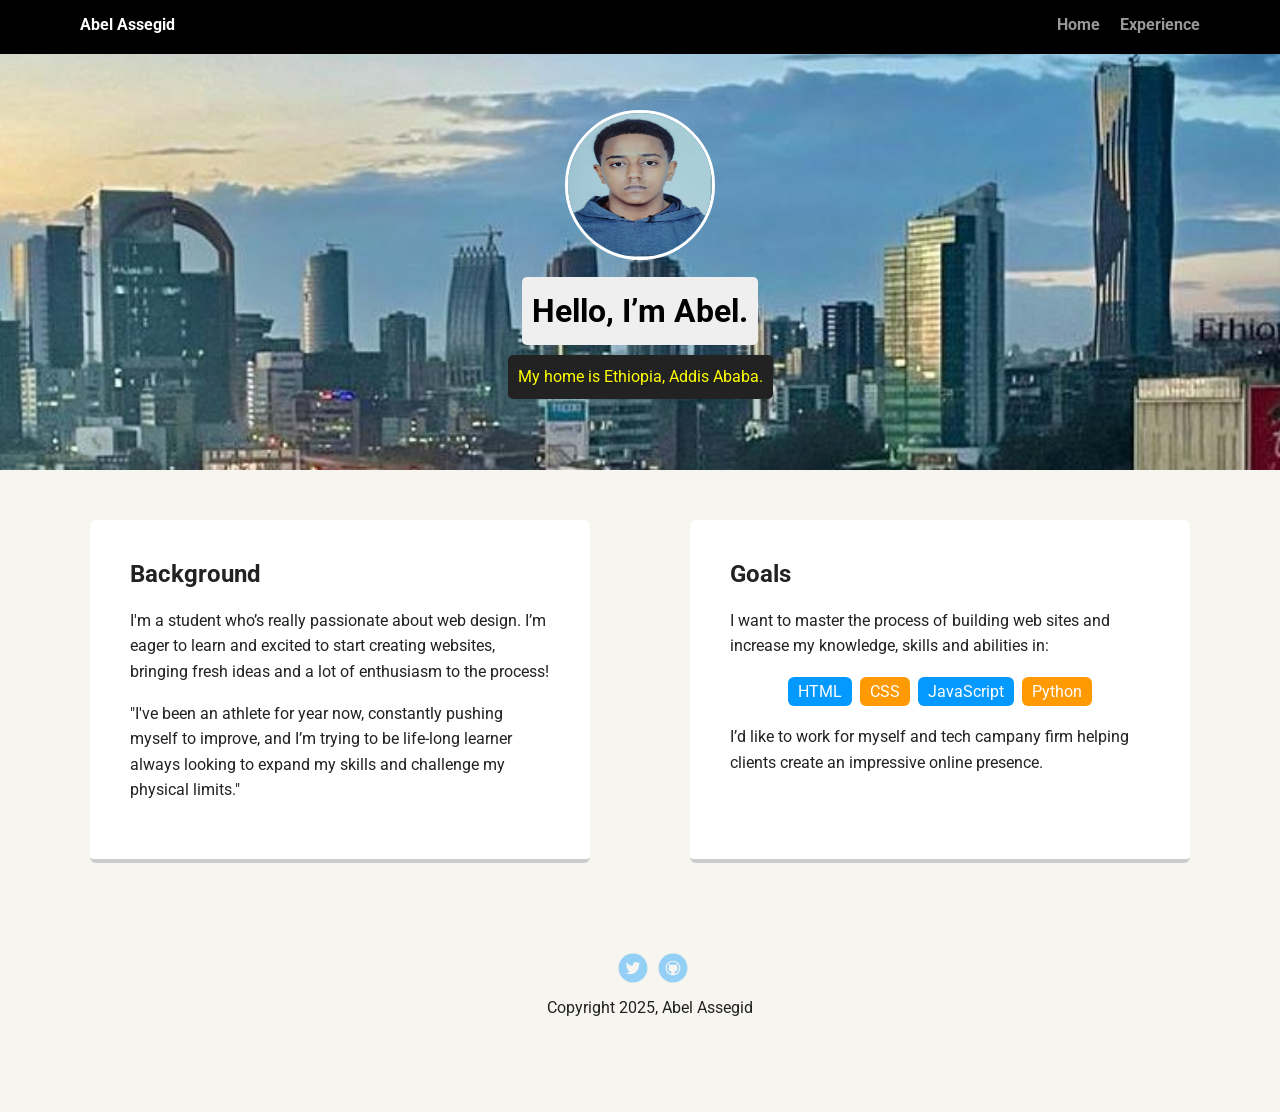
<file: index.html>
<!doctype html>
<html lang="en">
<head>
  <meta charset="utf-8">
  <title>Abel Assegid's Profile</title>
  <meta name="viewport" content="width=device-width, initial-scale=1.0">
  <link rel="stylesheet" href="styles.css">
  <link href="https://fonts.googleapis.com/css?family=Muli%7CRoboto:400,300,500,700,900" rel="stylesheet"></head>
  <body>

    <div class="main-nav">
        <ul class="nav">
          <li class="name">Abel Assegid</li>
          <li><a href="#">Home</a></li>
          <li><a href="experience.html">Experience</a></li>
        </ul>
    </div>

    <header>
      <img src="images/1daa9ab9-7532-4cb3-866c-c7b29c4a1d92.jpeg" alt="Drawing of Abel Assegid" class="profile-image">
      <h1 class="tag name">Hello, I’m Abel.</h1>
      <p class="tag location">My home is Ethiopia, Addis Ababa.</p>
    </header>

    <main class="flex">
      <div class="card">
        <h2>Background</h2>
        <p>I'm a student who’s really passionate about web design. I’m eager to learn and excited to start creating websites, bringing fresh ideas and a lot of enthusiasm to the process!</p>
        <p>"I've been an athlete for year now, constantly pushing myself to improve, and I’m trying to be life-long learner always looking to expand my skills and challenge my physical limits."</p>
      </div> 

      <div class="card">
        <h2>Goals</h2>
        <p>I want to master the process of building web sites and increase my knowledge, skills and abilities in:</p>
        <ul class="skills">
          <li>HTML</li>
          <li>CSS</li>
          <li>JavaScript</li>
          <li>Python</li>
        </ul>
        <p>I’d like to work for myself and tech campany firm helping clients create an impressive online presence.</p>
      </div> 
    </main>
    <footer>
      <ul>
        <li><a href="https://x.com/abelto_lit" class="social twitter">Twitter</a></li>
        <li><a href="https://github.com/abelassegid/Project-1" class="social github">Github</a></li>
      </ul>
      <p class="copyright">Copyright 2025, Abel Assegid</p>
    </footer>
  </body>
  </html>
</file>
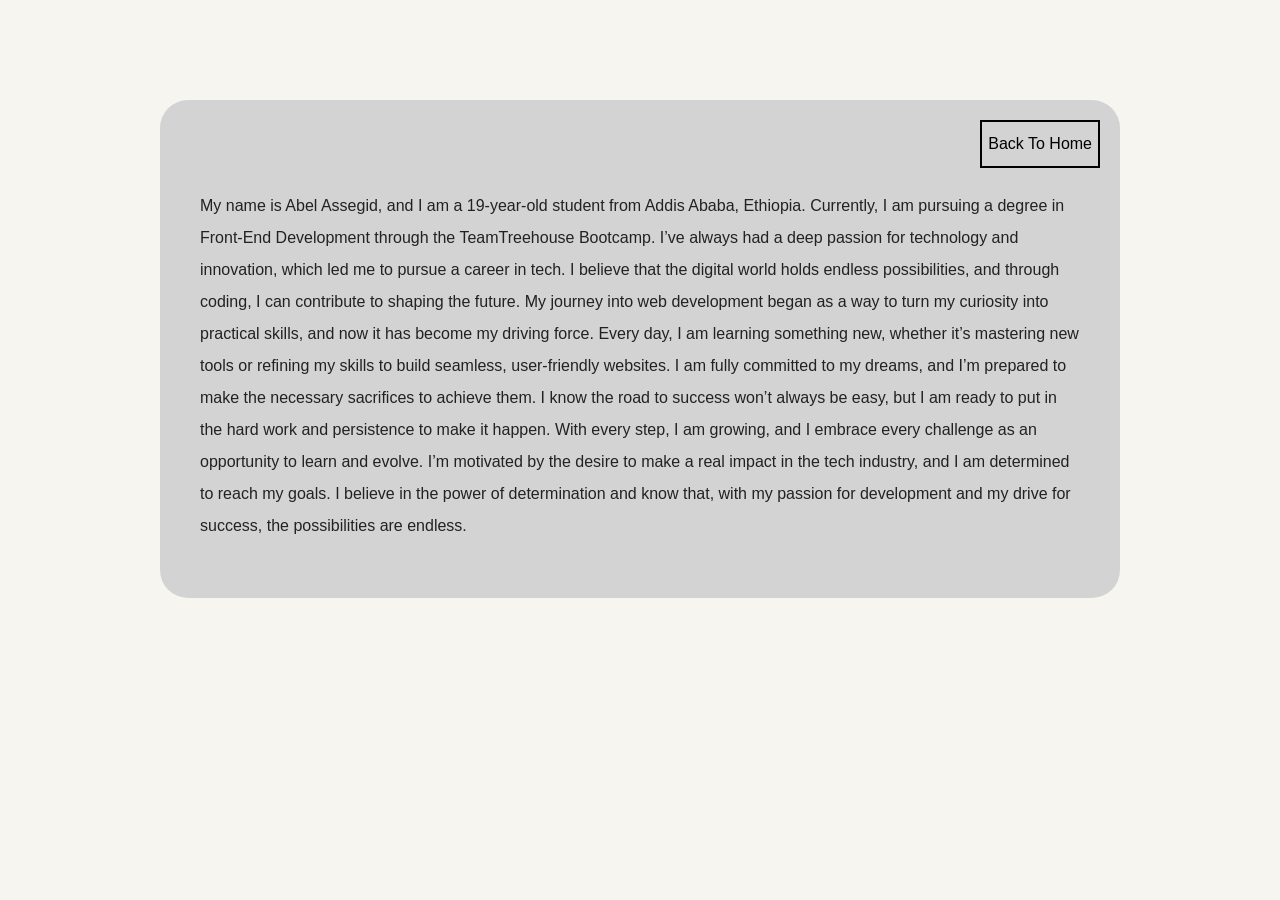
<file: experience.html>
<!DOCTYPE html>
<html lang="en">
<head>
    <meta charset="UTF-8">
    <meta name="viewport" content="width=device-width, initial-scale=1.0">
    <title>experience</title>
    <link rel="stylesheet" href="index.html">
    <link rel="stylesheet" href="styles.css">
</head>
<body>
    <div class="experience">
        <div class="container">
            <div class="header">
                <a class="link" href="index.html">back to home</a>
                <p>
                    My name is Abel Assegid, and I am a 19-year-old student from Addis Ababa, Ethiopia. Currently, I am pursuing a degree in Front-End Development through the TeamTreehouse Bootcamp. I’ve always had a deep passion for technology and innovation, which led me to pursue a career in tech. I believe that the digital world holds endless possibilities, and through coding, I can contribute to shaping the future. My journey into web development began as a way to turn my curiosity into practical skills, and now it has become my driving force. Every day, I am learning something new, whether it’s mastering new tools or refining my skills to build seamless, user-friendly websites. I am fully committed to my dreams, and I’m prepared to make the necessary sacrifices to achieve them. I know the road to success won’t always be easy, but I am ready to put in the hard work and persistence to make it happen. With every step, I am growing, and I embrace every challenge as an opportunity to learn and evolve. I’m motivated by the desire to make a real impact in the tech industry, and I am determined to reach my goals. I believe in the power of determination and know that, with my passion for development and my drive for success, the possibilities are endless.
                    
                </p>
            </div>
        </div>
    </div>
</body>
</html>
</file>
<file: styles.css>
/* Global Layout Set-up */
* { 
    box-sizing: border-box;
  }
  body {
    margin: 0;
    padding: 0;
    text-align: center;
    font-family: 'Roboto', sans-serif;
    color: #222;
    background: #f7f5f0;
  }
  /* Link Styles */
  
  a {
    text-decoration: none;
    color: #999;
  }
  a:hover {
    color: #6633ff;
  }
  
  /* Section Styles */
  
  .main-nav {
    width: 100%;
    background: black;
    min-height: 30px;
    padding: 10px;
    position: fixed;
    text-align: center;
  }
  .nav {
    display: flex;
    justify-content: space-around;
    font-weight: 700;
    list-style-type: none;
    margin: 0 auto;
    padding: 0;
  }
  
  .nav .name {
      display: block;
      margin-right: auto;
      color: white;
  }
  .nav li {
    padding: 5px 10px 10px 10px;
  }
  .nav a {
    transition: all .5s;
  }
  .nav a:hover {
    color: white
  }
  
  header {
    text-align: center;
    background: url('images/Addis_abeba_meskele_square_\(cropped\).jpg') no-repeat top center ;
    background-size: cover;
    overflow: hidden;
    padding-top: 60px;
  }
  header {
    line-height: 1.5;
  }
  header .profile-image {
    margin-top: 50px;
    width: 150px;
    height: 150px;
    border-radius: 50%;
    border: 3px solid white;
    transition: all .5s;
  }
  header .profile-image:hover {
    transform: scale(1.2) rotate(5deg);
  }
  .tag {
    background-color: #efefef;
    color: black;
    padding: 10px;
    border-radius: 5px;
    display: table;
    margin: 10px auto;
  } 
  .location {
    background-color: #222;
    color: yellow;
  }
  .card {
    margin: 30px;
    padding: 20px 40px 40px;
    max-width: 500px;
    text-align: left;
    background: #fff;
    border-bottom: 4px solid #ccc;
    border-radius: 6px;
    transition: all .5s;
  }
  .card:hover {
    border-color: #ff99ff;
  }
  
  ul.skills {
    padding: 0;
    text-align: center;
  }
  
  .skills li {
    border-radius: 6px;
    display: inline-block;
    background: #ff9904;
    color: white;
    padding: 5px 10px;
    margin: 2px;
  }
  
  .skills li:nth-child(odd) {
    background: #0399ff;
  }
  
  footer {
    width: 100%;
    min-height: 30px;
    padding: 20px 0 40px 20px;
  }
  
  footer .copyright {
    top: -8px;
    font-size: .75em;
  }
  
  footer ul {
    list-style-type: none;
    margin: 0;
    padding: 0;
  }
  
  footer ul li {
    display: inline-block;
  }
  
  a.social {
    display: inline-block;
    text-indent: -9999px;
    margin-left: 5px;
    width: 30px;
    height: 30px;
    background-size: 30px 30px;
    opacity: .4;
    transition: all .5s;
  }
  a.twitter {
    background-image: url(images/twitter.svg);
  }
  a.linkedin {
    background-image: url(images/linkedin.svg);
  }
  a.github {
    background-image: url(images/github.svg);
  }
  a.social:hover {
    opacity: 1;
  }
  .clearfix {
    clear: both;
  }
  /* experience begin */
  .experience{
    width: 100%;
  }
  .experience .container{
    width: 960px;
    margin: 0 auto;
    margin-top: 100px;
  }
  .experience .header{
    width: 100%;
    text-align: left;
    background-color: lightgray;
    border-radius: 28px;
    line-height: 2;
    padding: 40px;
    position: relative;
  }
  .experience .link{
    color: black;
    text-transform: capitalize;
    border: 2px solid black !important;
    padding: 6px 6px;
    position: absolute;
    right: 20px;
    top: 20px;
  }
  .experience p{
    margin-top: 50px;
  }






  /* enf of experience */
  
  /* Styles for larger screens */
  @media screen and (min-width: 720px) {
    
    .flex {
        display: -ms-flexbox;      /* TWEENER - IE 10 */
        display: flex; 
        max-width: 1200px;
        -ms-flex-pack: distribute;
        justify-content: space-around;
        margin: 0 auto;
    }
  
    header {
      min-height: 470px;
    }
  
    .nav {
      max-width: 1200px;
      padding: 0 30px;
    }
  
  
    main {
      padding-top: 20px;
    }
  
    main p {
      line-height: 1.6em;
    }
  
    footer {
      font-size: 1.3em;
      max-width: 1200px;
      margin: 40px auto;
    }
  
  }
</file>
